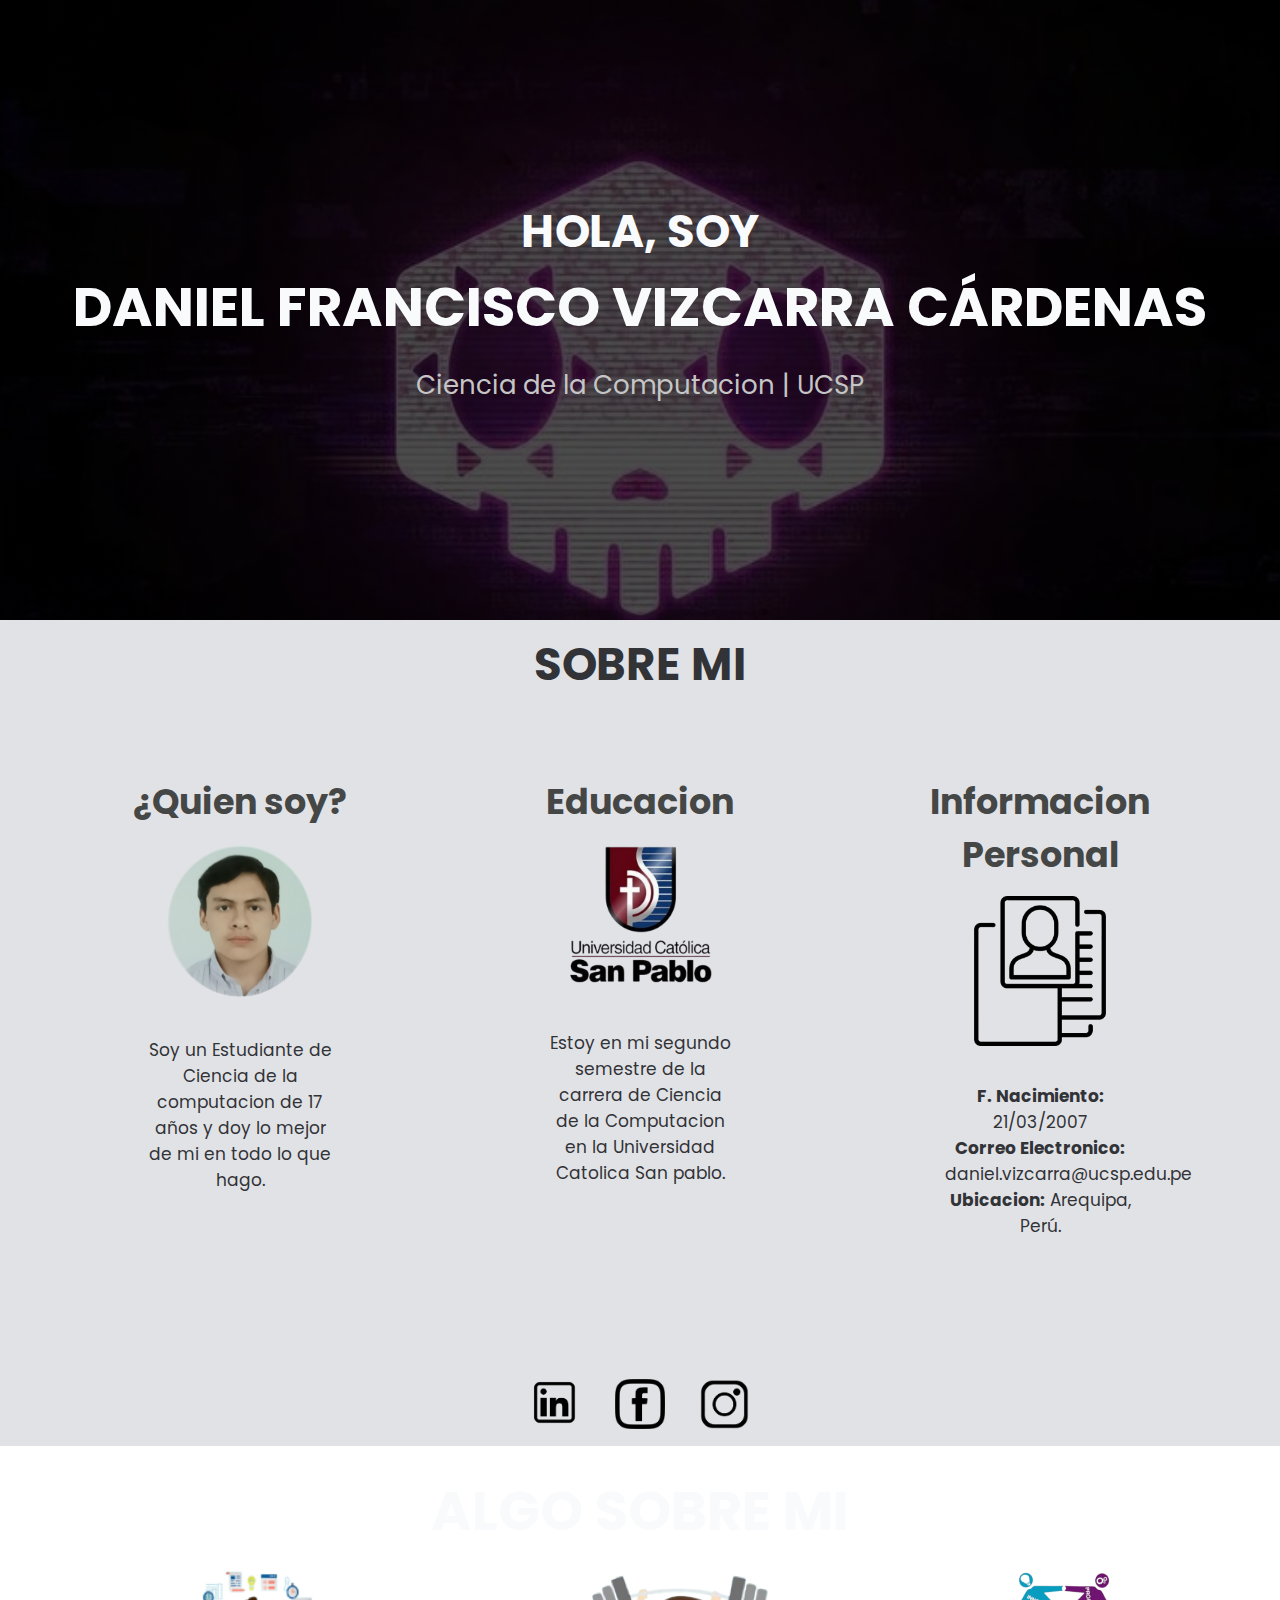
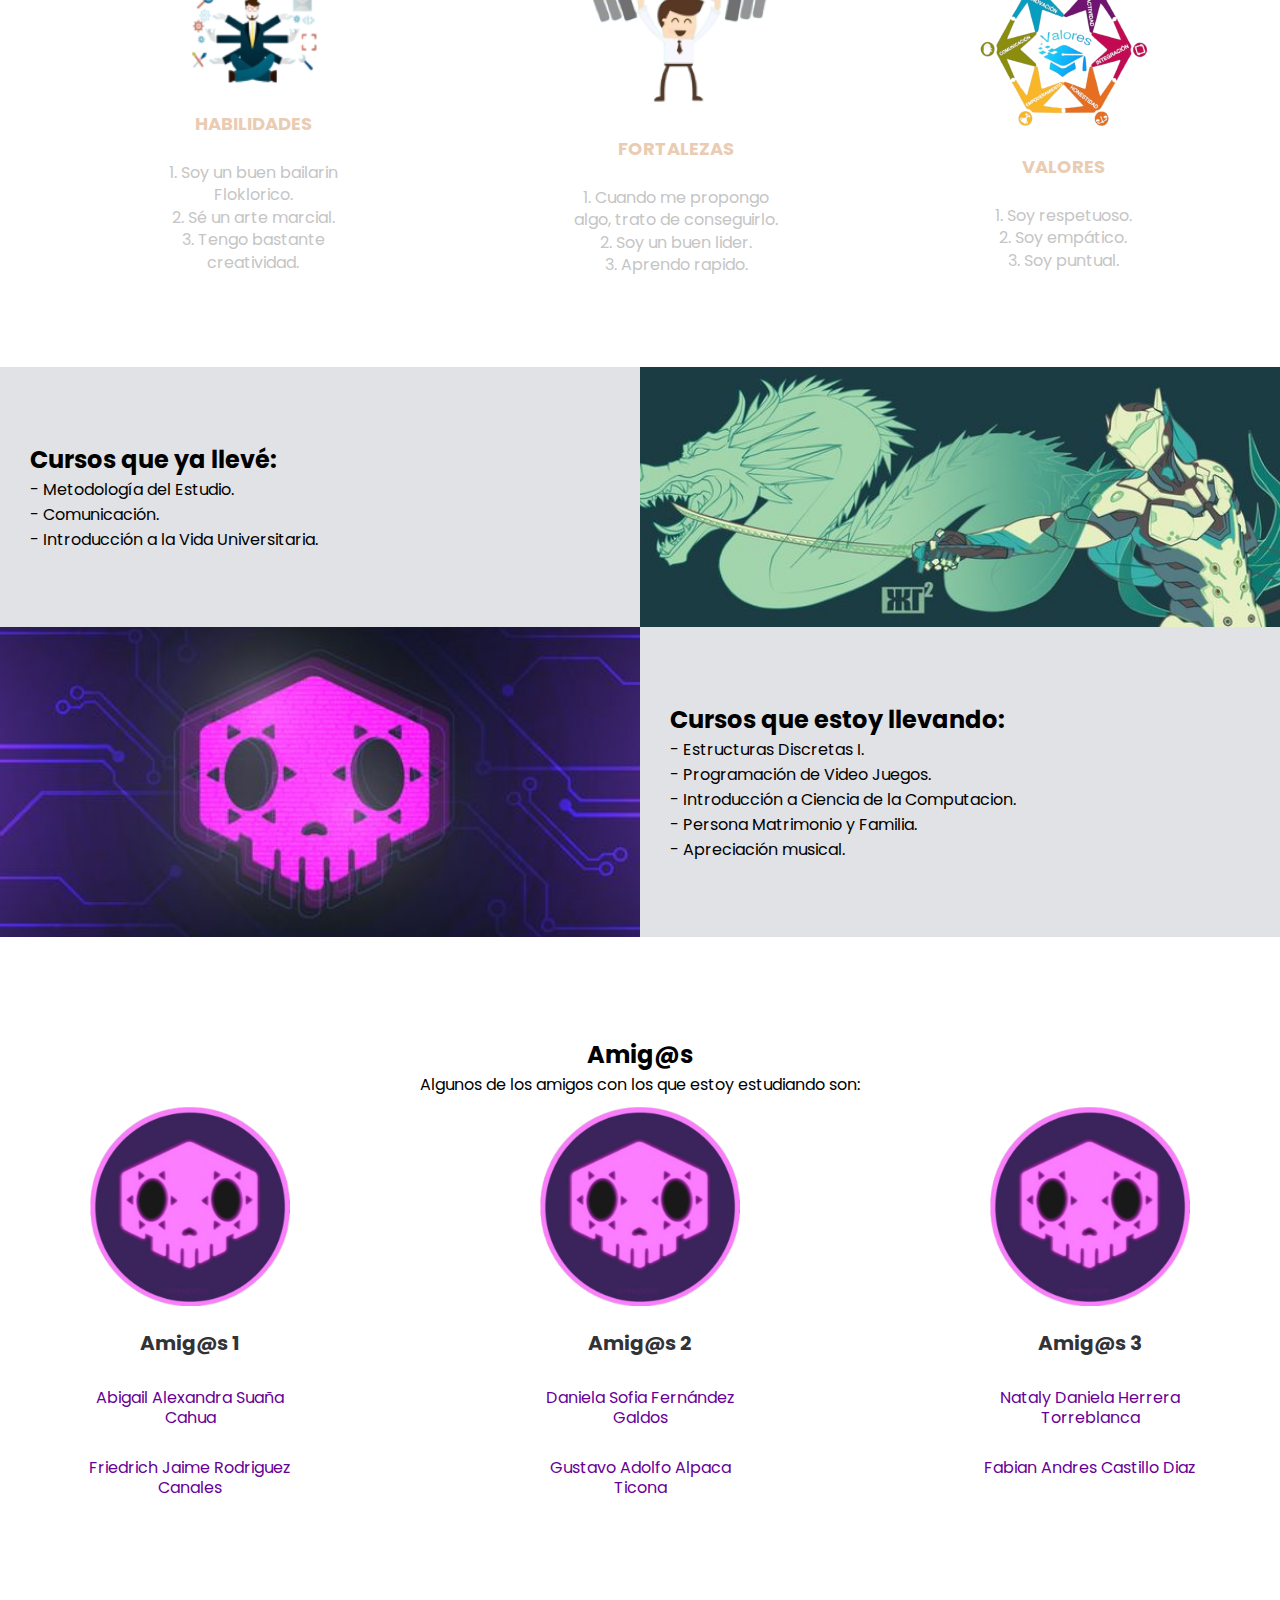
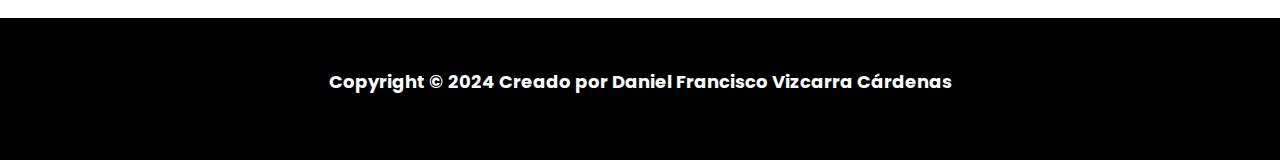
<file: index.html>
<!DOCTYPE html>
<html lang="en">
<head>
    <meta charset="UTF-8">
    <meta name="viewport" content="width=device-width, initial-scale=1.0">
    <title>Daniel Francisco Vizcarra Cardenas</title>
    <link rel="icon" href="images/Overwatch-Logo.png type="image/x-icon">
    <link rel="stylesheet" href="style.css">
</head>
<body>
    
    <header class="header">

        <div class="header-content container">
            <h2>Hola, soy</h2>
            <h1>Daniel Francisco Vizcarra Cárdenas</h1>
            <p>
                Ciencia de la Computacion | UCSP
            </p>
        </div>
    </header>


    <section class="Acerca">
        <div class="Acerca-content container">
            <h2>Sobre mi</h2>
            <div class="Info-group">
                <div class="Info-1">
                    <h3>¿Quien soy?</h3>
                    <img src="images/c1.png" alt="">
                    <p>                     
                       Soy un Estudiante de Ciencia de la computacion 
                       de 17 años y doy lo mejor de mi en todo lo que hago.
                    </p>
                </div>
                <div class="Info-1">
                    <h3>Educacion</h3>
                    <img src="images/c2.png" alt="">
                    <p>
                        Estoy en mi segundo semestre de 
                        la carrera de Ciencia de la Computacion en 
                        la Universidad Catolica San pablo.
                    </p>
                </div>
                <div class="Info-1">
                    <h3>Informacion Personal</h3>
                    <img src="images/c3.png" alt="">
                    <p>
                        <b>F. Nacimiento:</b> 21/03/2007 <br>
                        <b>Correo Electronico:</b> daniel.vizcarra@ucsp.edu.pe <br>
                        <b>Ubicacion:</b> Arequipa, Perú.
                    </p>
                </div>
            </div>
            <a href="https://www.linkedin.com/in/daniel-francisco-vizcarra-c%C3%A1rdenas-b93603326/" class="btn-1"><img src="images/in.png" alt=""></a>
            <a href="https://www.facebook.com/daniel.vizcarra.12576/" class="btn-1"><img src="images/fb.png" alt=""></a>
            <a href="https://www.instagram.com/danielvizcarra2137/" class="btn-1"><img src="images/ig.png" alt=""></a>
        </div>

    </section>

    <main class="sobre">

        <div class="sobre-content container">
            <h2>Algo sobre mi</h2>

            <div class="sobre-group">

                <div class="sobre-1">
                    <img src="images/i1.png" alt="">
                    <h3>Habilidades</h3>
                    <p>1. Soy un buen bailarin Floklorico. <br>
                        2. Sé un arte marcial. <br>
                        3. Tengo bastante creatividad. <br>
                    </p>
                </div>
                <div class="sobre-1">
                    <img src="images/i2.png" alt="">
                    <h3>Fortalezas</h3>
                    <p>1. Cuando me propongo <br>
                        algo, trato de conseguirlo. <br>
                        2. Soy un buen lider. <br>
                        3. Aprendo rapido. <br>
                    </p>
                </div>
                <div class="sobre-1">
                    <img src="images/i3.png" alt="">
                    <h3>Valores</h3>
                    <p>1. Soy respetuoso. <br>
                        2. Soy empático. <br>
                        3. Soy puntual. <br>
                    </p>
                </div>
            </div>
        </div>
    </main>

    <section class="cursos">
        <div class="cursos-1">
            <h2>Cursos que ya llevé:</h2>
            <p>
                - Metodología del Estudio. <br>
                - Comunicación. <br>
                - Introducción a la Vida Universitaria.
            </p>
        </div>
        <div class="cursos-2"></div>

    </section>

    <section class="cursos">
        <div class="cursos-3"></div>
        <div class="cursos-1">
            <h2>Cursos que estoy llevando:</h2>
            <p>
                - Estructuras Discretas I. <br>
                - Programación de Video Juegos. <br>
                - Introducción a Ciencia de la Computacion. <br>
                - Persona Matrimonio y Familia. <br>
                - Apreciación musical.
            </p>
        </div>   
    </section>

    <section class="compañeros container">

        <h2>Amig@s</h2>
        <p>Algunos de los amigos con los que estoy estudiando son:</p>

        <div class="compañeros-content">
            <div class="compañeros-1">
                <img src="images/friends.png" alt="">
                <h3>Amig@s 1</h3>
                <a href="https://alexandrasuan.github.io/#" class="btn-1">Abigail Alexandra Suaña Cahua </a>
                <a href="https://jaimefriedrich.github.io/Friedrich-Jaime-Rodriguez-Canales/#" class="btn-1">Friedrich Jaime Rodriguez Canales</a>
                </p>
            </div>
            <div class="compañeros-1">
                <img src="images/friends.png" alt="">
                <h3>Amig@s 2</h3>
                <a href="https://pompompudin.github.io/Daniela-Sofia-Fernandez-Galdos/" class="btn-1">Daniela Sofia Fernández Galdos</a>
                <a href="https://guspinkman.github.io/Gustavo-Adolfo-Alpaca-Ticona/" class="btn-1">Gustavo Adolfo Alpaca Ticona</a>
                </p>
            </div>
            <div class="compañeros-1">
                <img src="images/friends.png" alt="">
                <h3>Amig@s 3</h3>
                <a href="https://natht1.github.io/pagina/" class="btn-1">Nataly Daniela Herrera Torreblanca</a>
                <a href="#" class="btn-1">Fabian Andres Castillo Diaz</a>
            </div>
        </div>
    </section>


    <footer class="footer">
        <div class="footer-content container">
            <div class="link">
                <h3>Copyright © 2024 Creado por Daniel Francisco Vizcarra Cárdenas</h3>
            </div>
        </div>
    </footer>

</body>
</html>
</file>
<file: style.css>
@import url('https://fonts.googleapis.com/css2?family=Poppins:wght@400;500;600;700;800&display=swap');

*{
    margin: 0;
    padding: 0;
    box-sizing: border-box;
    text-decoration: none;
    list-style: none;
}

body {
    font-family: "Poppins", sans-serif;
}

.container {
    max-width: 1200px;
    margin: 0 auto;
}

.header {
    background-image: linear-gradient(
        rgba(0, 0, 0, 0.7), 
        rgba(0, 0, 0, 0.7)
    ), url(images/bg.jpg);
    background-position: center bottom;
    background-repeat: no-repeat;
    background-size: cover;
    min-height: 70vh;
    display: flex;
    align-items: center;
    justify-content: center; 
    padding: 15px 0;
}

.header-content {
    margin: auto;
    text-align: center;
}

.header-content h1 {
    font-size: 55px;
    line-height: 70px;
    color: #F9FAFC;
    text-transform: uppercase;
    margin: 25px 0;
}

.header-content h2 {
    font-size: 45px;
    line-height: 30px;
    color: #F9FAFC;
    text-transform: uppercase;
    margin: 15px 0;
}

.header-content p {
    font-size: 26px;
    color: #C5C5C5;
    margin: 25px 0;
    line-height: 1.4;
}

.btn-1 {
    display: inline-block;
    padding: 10px 15px;
    margin: 0 auto;
    margin-top: 10px;
}

.btn-1 img {
    width: 50px;
    margin-top: 5px;
}

.Acerca {
    padding: 0;
    margin: -10px 0;
    background-color: #E1E2E6;
    position: relative;
    text-align: center; 
}


.Acerca-content {
    text-align: center;
}

.Acerca-content h2 {
    font-size: 45px;
    line-height: 90px;
    color: #323337;
    text-transform: uppercase;
    padding: 0 20px;
}

.Info-group {
    display: flex;
    justify-content: center;
    align-items: flex-start;
    flex-wrap: wrap;
    margin-bottom: 50px;
    margin-top: 15px;
}

.Info-1 {
    padding: 0 40px;
    text-align: center;
    flex: 1 1 200px;
    max-width: 300px;
    margin: 50px;
}

.Info-1 img {
    width: 150px;
    margin: 0 auto 15px;
}

.Info-1 h3 {
    color: #444746;
    font-size: 35px;
    margin-bottom: 15px;
}

.Info-1 p {
    font-size: 17px;
    color: #323337;
    margin-bottom: 5px;
    text-align: center; 
    margin: 15px;
}

.sobre {
    background-image: linear-gradient(
        rgba(0, 0, 0, 0.7), 
        rgba(0, 0, 0, 0.7)), 
        url(images/bg2.jpg);
    background-position: center;
    background-repeat: no-repeat;
    background-size: cover;
    background-attachment: fixed;
    padding: 15px 0;
}

.sobre-content {
    margin: auto;
    text-align: center;
}

.sobre-content h2 {
    font-size: 55px;
    line-height: 70px;
    color: #F9FAFC;
    text-transform: uppercase;
    margin: 25px 0;
}

.sobre-group {
    display: flex;
    justify-content: space-around;
    flex-wrap: wrap;
    margin-bottom: 50px;
}

.sobre-1 {
    padding: 0 20px; 
    max-width: 300px; 
}

.sobre-1 img {
    margin: 0 auto 20px;
    display: block;
}

.sobre-1 h3 {
    color: #EACCB3;
    font-size: 18px;
    margin: 25px 0;
    text-transform: uppercase; 
}

.sobre-1 p {
    font-size: 16px;
    line-height: 100px;
    color: #C5C5C5;
    margin: 25px; 
    line-height: 1.4; 
    text-align: center;
    overflow: hidden; 
}

.cursos {
    display: flex;
}

.cursos-1 {
    width: 50%;
    padding: 75px 30px; /* Reduce el padding en pantallas grandes */
    background-color: #E1E2E6;
}

/* Imagen de fondo de cursos-2 */
.cursos-2 {
    background-image: url(images/ow-1.jpeg);
    background-position: center center;
    background-repeat: no-repeat;
    background-size: cover;
    width: 50%;
}

/* Imagen de fondo de cursos-3 */
.cursos-3 {
    background-image: url(images/ow-2.jpeg);
    background-position: center center;
    background-repeat: no-repeat;
    background-size: cover;
    width: 50%;
}

.h2 {
    font-size: 55px;
    line-height: 70px;
    color: #323337;
    text-transform: uppercase;
    margin-bottom: 20px;
}

.p {
    font-size: 16px;
    color: #414247;
    margin: 30px 0 45px 0;

}

.compañeros {
    background-position: center;
    background-repeat: no-repeat;
    background-size: cover;
    background-attachment: fixed;
    padding: 50px 0;
    text-align: center;
}

.compañeros-content {
    justify-content: space-around;
    margin: auto;
    text-align: center;
}

.compañeros-content h2 {
    font-size: 55px;
    line-height: 70px;
    color: #F9FAFC;
    text-transform: uppercase;
    margin: 25px 0;
}

.compañeros-group {
    display: flex;
    justify-content: space-around;
    flex-wrap: nowrap;
    gap: 20px;
    overflow-x: auto;
    padding: 10px;
}

.compañeros {
    padding: 100px 0;
    text-align: center;
}

.compañeros-content {
    display: flex;
    justify-content: space-between;
    flex-wrap: wrap; /* Permite que los elementos se reorganicen en una columna en pantallas pequeñas */
    gap: 10px; /* Espacio entre elementos */
}

.compañeros-1 {
    justify-content: center;
    padding: 10px 20px; /* Reduce el padding para pantallas pequeñas */
    text-align: center; /* Centra el contenido para móviles */
    width: 100%; /* Ajusta el ancho en pantallas pequeñas */
    max-width: 300px;
}

.compañeros-1 img {
    width: 100%; /* Asegura que la imagen se ajuste al contenedor */
    max-width: 200px; /* Tamaño máximo en pantallas pequeñas */
    border-radius: 15px;
    margin: 0 auto 15px; /* Centra la imagen */
}

.compañeros-1 h3 {
    font-size: 20px; /* Reduce el tamaño de la fuente en pantallas pequeñas */
    color: #323337;
    margin-bottom: 10px;
}

.compañeros-1 a {
    color: #670097;
    line-height: 20px;
    font-size: 16px; /* Ajusta el tamaño de la fuente en pantallas pequeñas */
}

.compañeros-1 a:hover {
    color: #d03bfd;
}


.footer {
    background-color: #000000;
    padding: 50px 0;
    text-align: center;
}

.footer-content {
    display: flex;
    justify-content: space-around;
    flex-wrap: wrap;
    margin: 0 auto;
    max-width: 1200px;
}

.link h3 {
    font-size: 18px;
    color: #F9FAFC;
    margin-bottom: 15px;
}

.link a {
    font-size: 16px;
    color: #C5C5C5;
    display: block;
    margin-bottom: 15px;
    text-align: center;
}

@media (max-width: 768px) {
    .header-content h2 {
        font-size: 35px;
    }

    .header-content h1 {
        font-size: 45px;
    }

    .header-content p {
        font-size: 20px; 
    }

    .Info-1 h3 {
        font-size: 30px; 
    }

    .Info-1 img {
        width: 100px; 
    }

    .Acerca-content h2 {
        font-size: 35px; 
    }

    .compañeros-content {
        flex-direction: column; /* Cambia la dirección de flex a columna en pantallas pequeñas */
        align-items: center; /* Centra los elementos */
    }

    .compañeros-1 {
        padding: 10px 0;
        margin: 10px 0; /* Agrega espacio entre bloques en pantalla móvil */
        max-width: 100%;
    }

}
</file>
